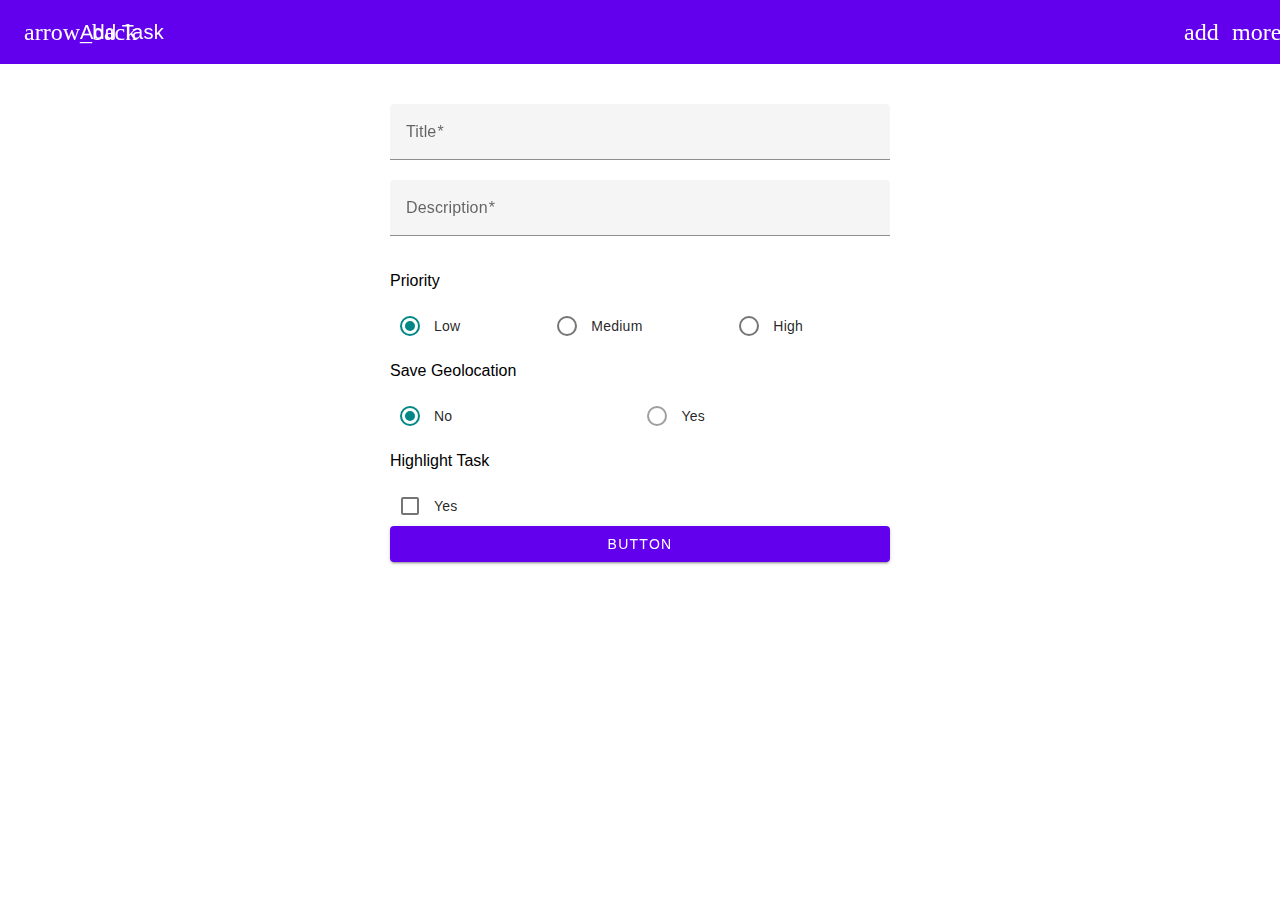
<file: add.html>
<!DOCTYPE html>
<html>
<head>
  <title>Todo App</title>
  <meta name="description" content="This is a ToDo List app. You can managed a list of tasks.">    
  <meta name="viewport" content="width=device-width, initial-scale=1.0">
  <meta name="theme-color" content="#6200ee"/>
  <link href="material-components-web.min.css" rel="stylesheet">
  <script src="material-components-web.min.js"></script>
  <link rel="stylesheet" href="https://fonts.googleapis.com/icon?family=Material+Icons">
  <link rel="stylesheet" href="style.css">
  <link rel="manifest" href="manifest.json" />
  <link rel="apple-touch-icon" href="icon-apple.jpg">      
</head>
<body>

  <header class="mdc-top-app-bar">
    <div class="mdc-top-app-bar__row">
      <section class="mdc-top-app-bar__section mdc-top-app-bar__section--align-start">
        <button class="material-icons mdc-top-app-bar__navigation-icon mdc-icon-button arrow-back" aria-label="Close"><a href="index.html">arrow_back</a></button>          
        <span class="mdc-top-app-bar__title">Add Task</span>
      </section>
      <section class="mdc-top-app-bar__section mdc-top-app-bar__section--align-end" role="toolbar">
        <button class="material-icons mdc-top-app-bar__action-item mdc-icon-button" aria-label="add" onclick="window.location.href='add.html'">add</button>

        <div id="todo-menu-container" class="mdc-menu-surface--anchor">
            <button id="todo-menu-button" class="material-icons mdc-top-app-bar__action-item mdc-icon-button" aria-label="Options">more_vert</button>

            <div class="mdc-menu mdc-menu-surface">
                <ul class="mdc-list" role="menu" aria-hidden="true" aria-orientation="vertical" tabindex="-1">
                    <li class="mdc-list-item" role="menuitem">
                      <span class="mdc-list-item__ripple"></span>
                      <span class="mdc-list-item__text"><a href="index.html">Home</a></span>
                    </li>                      
                    <li class="mdc-list-item" role="menuitem">
                      <span class="mdc-list-item__ripple"></span>
                      <span class="mdc-list-item__text"><a href="add.html">Add Item</a></span>
                    </li>
                    <li class="mdc-list-item" role="menuitem">
                      <span class="mdc-list-item__ripple"></span>
                      <span class="mdc-list-item__text"><a href="help.html">Help</a></span>
                    </li>
                </ul>
            </div>
        </div>
      </section>
    </div>
  </header>

      <main class="mdc-top-app-bar--fixed-adjust">

        <form id="todo-add-form">

          <div class="mdc-form-field">

            <label class="todo-title mdc-text-field mdc-text-field--filled">
              <span class="mdc-text-field__ripple"></span>
              <span class="mdc-floating-label" id="task-title-text">Title</span>
              <input id="task-title" class="mdc-text-field__input" type="text" aria-labelledby="task-title-text" autocomplete="off" required>
              <span class="mdc-line-ripple"></span>
            </label>

          </div>                    

          <div class="mdc-form-field">
            <label class="todo-description mdc-text-field mdc-text-field--filled">
              <span class="mdc-text-field__ripple"></span>
              <span class="mdc-floating-label" id="task-description-text">Description</span>
              <input id="task-description" class="mdc-text-field__input" type="text" aria-labelledby="task-description-text" autocomplete="off" required>
              <span class="mdc-line-ripple"></span>
            </label>
          </div>

          <p class="form-field-title">Priority</p>
          <div class="mdc-form-field">

            <div class="mdc-radio">
            <input class="mdc-radio__native-control" type="radio" id="radio-1" name="priority" value="low" checked>
            <div class="mdc-radio__background">
            <div class="mdc-radio__outer-circle"></div>
            <div class="mdc-radio__inner-circle"></div>
            </div>
            <div class="mdc-radio__ripple"></div>
            </div>
            <label for="radio-1">Low</label>

            <div class="mdc-radio">
              <input class="mdc-radio__native-control" type="radio" id="radio-2" name="priority" value="medium">
              <div class="mdc-radio__background">
              <div class="mdc-radio__outer-circle"></div>
              <div class="mdc-radio__inner-circle"></div>
              </div>
              <div class="mdc-radio__ripple"></div>
            </div>
            <label for="radio-1">Medium</label>

            <div class="mdc-radio">
              <input class="mdc-radio__native-control" type="radio" id="radio-3" name="priority" value="high">
              <div class="mdc-radio__background">
              <div class="mdc-radio__outer-circle"></div>
              <div class="mdc-radio__inner-circle"></div>
              </div>
              <div class="mdc-radio__ripple"></div>
            </div>
            <label for="radio-1">High</label>            

          </div>

          <p class="form-field-title">Save Geolocation</p>
          <div class="mdc-form-field">

            <div class="mdc-radio">
            <input class="mdc-radio__native-control" type="radio" id="geo-1" name="geolocation" value="0" checked>
            <div class="mdc-radio__background">
            <div class="mdc-radio__outer-circle"></div>
            <div class="mdc-radio__inner-circle"></div>
            </div>
            <div class="mdc-radio__ripple"></div>
            </div>
            <label for="radio-1">No</label>

            <div class="mdc-radio">
              <input class="mdc-radio__native-control" type="radio" id="geo-2" name="geolocation" value="1">
              <div class="mdc-radio__background">
              <div class="mdc-radio__outer-circle"></div>
              <div class="mdc-radio__inner-circle"></div>
              </div>
              <div class="mdc-radio__ripple"></div>
            </div>
            <label for="radio-1">Yes</label>            

          </div>          
          
          <p class="form-field-title">Highlight Task</p>
          <div class="mdc-form-field">

            <div class="mdc-checkbox">
              <input type="checkbox"
                     class="mdc-checkbox__native-control"
                     id="todo-highlight"/>
              <div class="mdc-checkbox__background">
                <svg class="mdc-checkbox__checkmark"
                     viewBox="0 0 24 24">
                  <path class="mdc-checkbox__checkmark-path"
                        fill="none"
                        d="M1.73,12.91 8.1,19.28 22.79,4.59"/>
                </svg>
                <div class="mdc-checkbox__mixedmark"></div>
              </div>
              <div class="mdc-checkbox__ripple"></div>
            </div>
            <label for="checkbox-1">Yes</label>

          </div>      

          <div class="mdc-form-field">
            <button class="mdc-button mdc-button--raised foo-button">
              <div class="mdc-button__ripple"></div>
              <span class="mdc-button__label">Button</span>
            </button>                
          </div>

        </form>

      </main>

</body>

<script>

//code for page specific material elements
mdc.textField.MDCTextField.attachTo(document.querySelector('.todo-description'));
mdc.textField.MDCTextField.attachTo(document.querySelector('.todo-title'));
mdc.ripple.MDCRipple.attachTo(document.querySelector('.foo-button'));

//Geo Coordinates
let lat;
let lon;
//code for indexeddb
const request = indexedDB.open("TodoList",5);
let db;

request.onsuccess = function() {
  db = request.result;  
};

const checkbox = mdc.checkbox.MDCCheckbox.attachTo(document.querySelector('.mdc-checkbox'));

  if (navigator.geolocation) {
    navigator.geolocation.getCurrentPosition(function(position){
      lat = position.coords.latitude; 
      lon = position.coords.longitude;
    }, function(error){
      document.getElementById("geo-2").disabled = true;
      switch(error.code) {
        case error.PERMISSION_DENIED:
          alert("Please make sure that the Location is turned on for the device.");
          break;
        case error.POSITION_UNAVAILABLE:
          alert("Location information is unavailable.");
          break;
        case error.TIMEOUT:
          alert("The request to get user location timed out.");
          break;
        case error.UNKNOWN_ERROR:
          alert("An unknown error occurred related to location.");
          break;
      }      
    });
  }

//Submit the form on the page
document.getElementById("todo-add-form").addEventListener("submit",function(e){
  e.preventDefault();

  const todo_title        = document.getElementById("task-title").value;
  const todo_description  = document.getElementById("task-description").value;
  const todo_priority     = document.querySelector('input[name="priority"]:checked').value;
  const todo_geolocation  = document.querySelector('input[name="geolocation"]:checked').value;
  const todo_highlight    = checkbox.checked;
  let curr_geo_location   = null;

  if(todo_geolocation == 1){
    curr_geo_location =[lat,lon];
  }

  var transaction = db.transaction(["tasks"], "readwrite");
  var objectStore = transaction.objectStore("tasks");

  var request = objectStore.add({title: todo_title, description: todo_description, priority: todo_priority, highlight: todo_highlight, geo_location: curr_geo_location});

  request.onsuccess = event => {
    document.getElementById("task-title").value="";
    document.getElementById("task-description").value="";
    window.location.href='index.html'
  };

});

//Code for global material elements
const menu = mdc.menu.MDCMenu.attachTo(document.querySelector(".mdc-menu"));
menu.setAbsolutePosition(100, 100);

const menu_button = document.getElementById("todo-menu-button");

menu_button.addEventListener("click",function(event){
    event.preventDefault();
    menu.open=true;
});

</script>
</html>
</file>
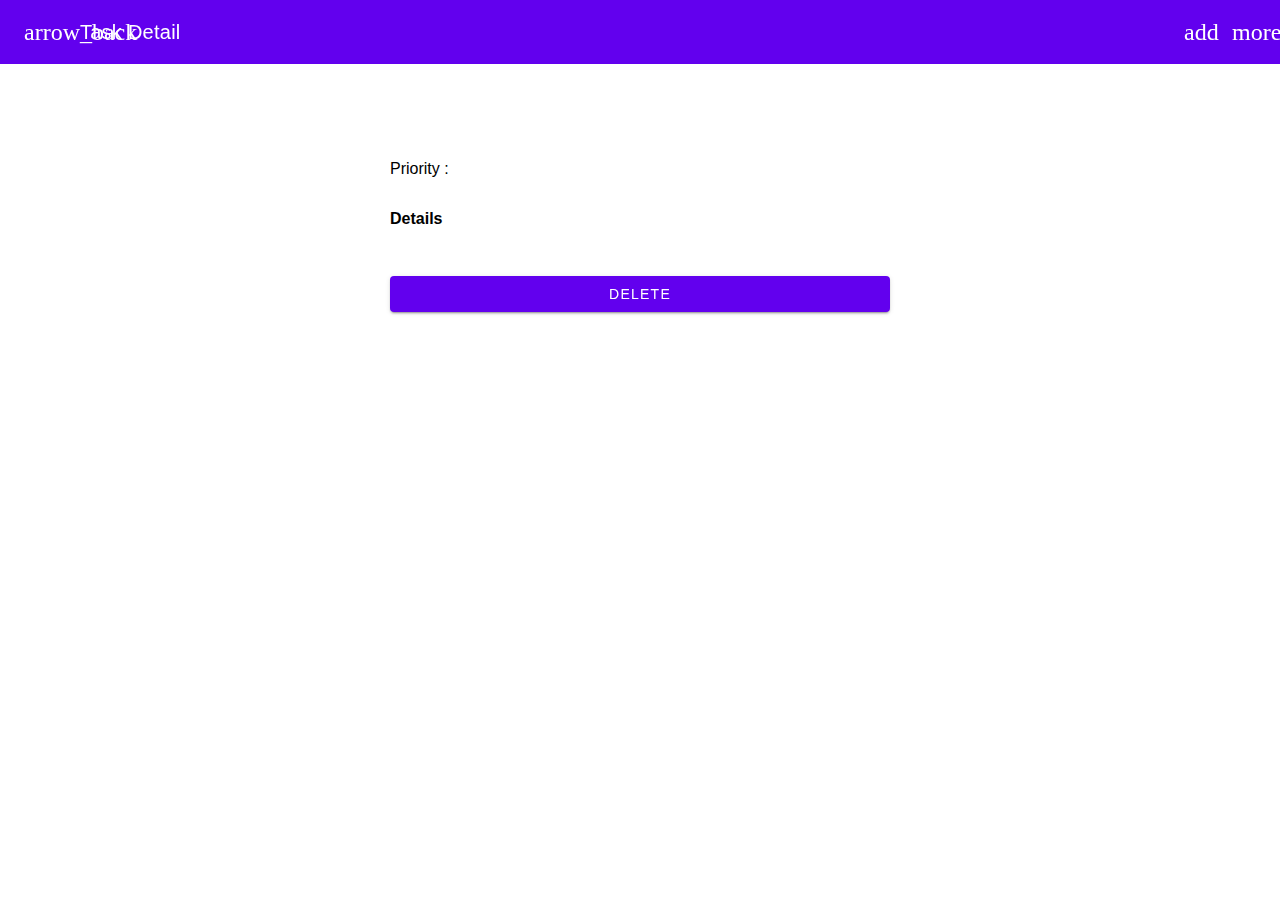
<file: detail.html>
<!DOCTYPE html>
<html>
<head>
  <title>Todo App</title>
  <meta name="description" content="This is a ToDo List app. You can managed a list of tasks.">    
  <meta name="viewport" content="width=device-width, initial-scale=1.0">
  <meta name="theme-color" content="#6200ee"/>
  <link href="material-components-web.min.css" rel="stylesheet">
  <script src="material-components-web.min.js"></script>
  <link rel="stylesheet" href="https://fonts.googleapis.com/icon?family=Material+Icons">
  <link rel="stylesheet" href="style.css">
  <link rel="manifest" href="manifest.json" />
  <link rel="apple-touch-icon" href="icon-apple.jpg">      
</head>
<body>

  <header class="mdc-top-app-bar">
    <div class="mdc-top-app-bar__row">
      <section class="mdc-top-app-bar__section mdc-top-app-bar__section--align-start">
        <button class="material-icons mdc-top-app-bar__navigation-icon mdc-icon-button arrow-back" aria-label="Close"><a href="index.html">arrow_back</a></button>          
        <span class="mdc-top-app-bar__title">Task Detail</span>
      </section>
      <section class="mdc-top-app-bar__section mdc-top-app-bar__section--align-end" role="toolbar">
        <button class="material-icons mdc-top-app-bar__action-item mdc-icon-button" aria-label="add" onclick="window.location.href='add.html'">add</button>

        <div id="todo-menu-container" class="mdc-menu-surface--anchor">
            <button id="todo-menu-button" class="material-icons mdc-top-app-bar__action-item mdc-icon-button" aria-label="Options">more_vert</button>

            <div class="mdc-menu mdc-menu-surface">
                <ul class="mdc-list" role="menu" aria-hidden="true" aria-orientation="vertical" tabindex="-1">
                    <li class="mdc-list-item" role="menuitem">
                      <span class="mdc-list-item__ripple"></span>
                      <span class="mdc-list-item__text"><a href="index.html">Home</a></span>
                    </li>                      
                    <li class="mdc-list-item" role="menuitem">
                      <span class="mdc-list-item__ripple"></span>
                      <span class="mdc-list-item__text"><a href="add.html">Add Item</a></span>
                    </li>
                    <li class="mdc-list-item" role="menuitem">
                      <span class="mdc-list-item__ripple"></span>
                      <span class="mdc-list-item__text"><a href="help.html">Help</a></span>
                    </li>
                </ul>
            </div>
        </div>
      </section>
    </div>
  </header>

    <main class="mdc-top-app-bar--fixed-adjust">

      <div class="detail-container">
        <h2 id="task-title"></h2>
        <p>Priority : <span id="task-priority"></span></p>
        <p><strong>Details</strong></p>
        <p id="task-description"></p>

        <form id="todo-delete-form">

          <div class="mdc-form-field">
            <button class="mdc-button mdc-button--raised foo-button">
              <div class="mdc-button__ripple"></div>
              <span class="mdc-button__label">Delete</span>
            </button>                
          </div>

        </form>

        <div class="mdc-form-field mt-2">
          <button id="task-open-map" class="mdc-button mdc-button--outlined foo-button" style="display:none;">
            <div class="mdc-button__ripple"></div>
            <span class="mdc-button__label">Open Map</span>
          </button>                
        </div>          


      </div>

    </main>
      
</body>

<script>

const task_title        = document.getElementById("task-title");
const task_description  = document.getElementById("task-description");
const task_priority     = document.getElementById("task-priority");
const task_map          = document.getElementById("task-open-map");
let saved_id            = null;

const request = indexedDB.open("TodoList",5);
let db;

request.onsuccess = function() {
  db = request.result;
  getData();
  
};


function getData() {
  // open a read/write db transaction, ready for retrieving the data
  var transaction = db.transaction(["tasks"], "readwrite");

  // report on the success of the transaction completing, when everything is done
  transaction.oncomplete = function(event) {
  };

  transaction.onerror = function(event) {
  };

  // create an object store on the transaction
  var objectStore   = transaction.objectStore("tasks");


  const queryString = window.location.search;
  const urlParams   = new URLSearchParams(queryString);
  const task_id     = urlParams.get('id');
  saved_id          = task_id;

  // Make a request to get a record by key from the object store
  var objectStoreRequest = objectStore.get(parseInt(task_id));

  objectStoreRequest.onsuccess = function(event) {
    // report the success of our request

    var myRecord = objectStoreRequest.result;
    //console.log(myRecord);

    process_geo_location(myRecord.geo_location);
       
    task_title.innerHTML          = myRecord.title;
    task_description.innerHTML    = myRecord.description;
    task_priority.innerHTML       = myRecord.priority;
    

  };

};

function process_geo_location(location){

  if(location == null){
    return;
  }
  else{
    task_map.style.display = "inline-flex";
    console.log(location[0]);
    console.log(location[1]);

    task_map.addEventListener("click", function(){
      window.open("http://www.google.com/maps/place/"+location[0]+","+location[1]);
    });

  }

}

//Code for the delete button
document.getElementById("todo-delete-form").addEventListener("submit",function(e){
  e.preventDefault();

  var transaction = db.transaction(["tasks"], "readwrite");
  
  let request = transaction.objectStore("tasks").delete(parseInt(saved_id));

  // report that the data item has been deleted
  transaction.oncomplete = function() {
    //console.log("Deleted");
    window.location.href = 'index.html'; //redirect to the homepage after deleting
  };

});

//Code for the Material Menu
const menu = mdc.menu.MDCMenu.attachTo(document.querySelector(".mdc-menu"));
menu.setAbsolutePosition(100, 100);

const menu_button = document.getElementById("todo-menu-button");

menu_button.addEventListener("click",function(event){
    event.preventDefault();
    menu.open=true;
});

</script>
</html>
</file>
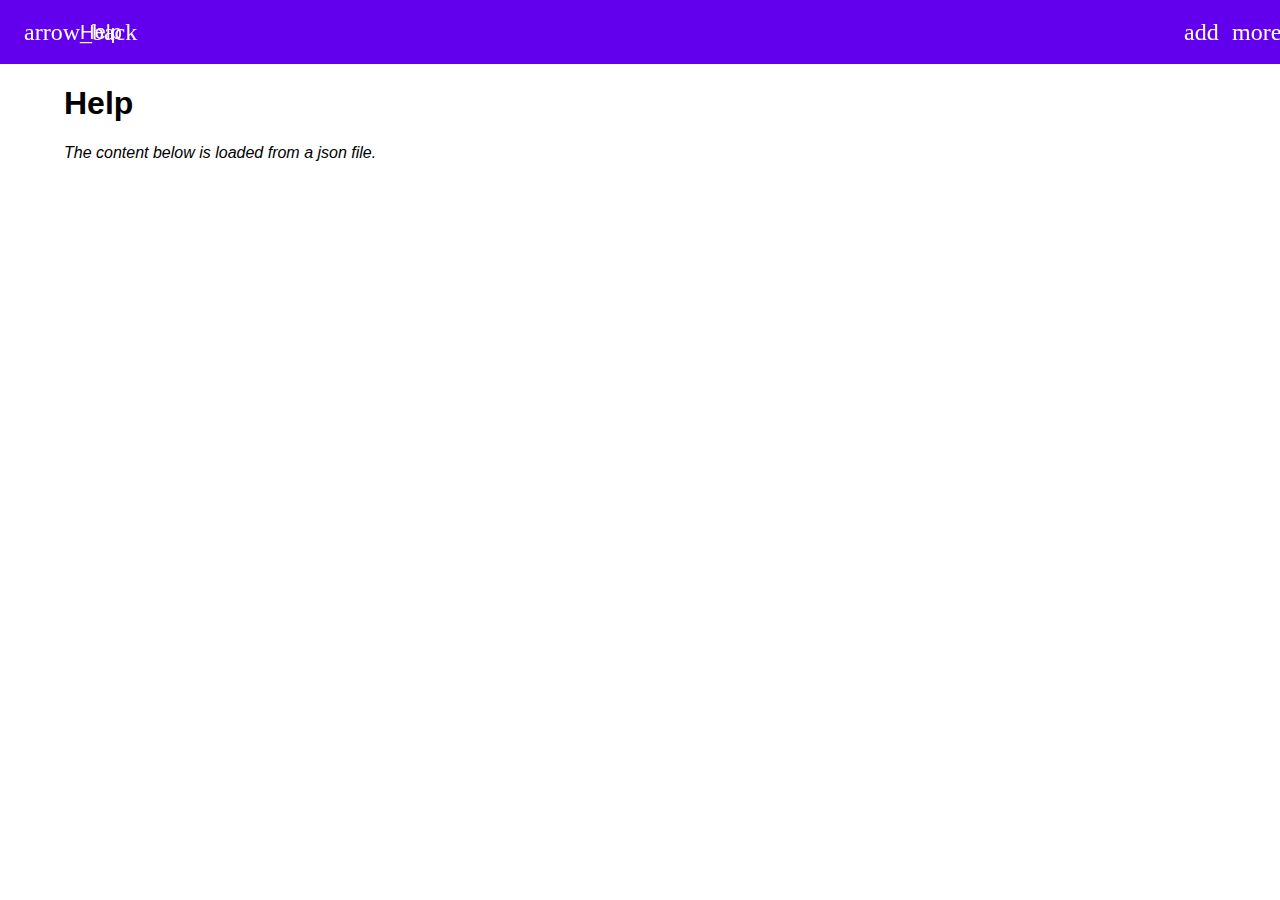
<file: help.html>
<!DOCTYPE html>
<html>
<head>
  <title>Todo App</title>
  <meta name="description" content="This is a ToDo List app. You can managed a list of tasks.">     
  <meta name="viewport" content="width=device-width, initial-scale=1.0">
  <meta name="theme-color" content="#6200ee"/>
  <link href="material-components-web.min.css" rel="stylesheet">
  <script src="material-components-web.min.js"></script>
  <link rel="stylesheet" href="https://fonts.googleapis.com/icon?family=Material+Icons">
  <link rel="stylesheet" href="style.css">
  <link rel="manifest" href="manifest.json" />
  <link rel="apple-touch-icon" href="icon-apple.jpg">      
</head>
<body>

  <header class="mdc-top-app-bar">
    <div class="mdc-top-app-bar__row">
      <section class="mdc-top-app-bar__section mdc-top-app-bar__section--align-start">
        <button class="material-icons mdc-top-app-bar__navigation-icon mdc-icon-button arrow-back" aria-label="Close"><a href="index.html">arrow_back</a></button>          
        <span class="mdc-top-app-bar__title">Help</span>
      </section>
      <section class="mdc-top-app-bar__section mdc-top-app-bar__section--align-end" role="toolbar">
        <button class="material-icons mdc-top-app-bar__action-item mdc-icon-button" aria-label="add" onclick="window.location.href='add.html'">add</button>

        <div id="todo-menu-container" class="mdc-menu-surface--anchor">
            <button id="todo-menu-button" class="material-icons mdc-top-app-bar__action-item mdc-icon-button" aria-label="Options">more_vert</button>

            <div class="mdc-menu mdc-menu-surface">
                <ul class="mdc-list" role="menu" aria-hidden="true" aria-orientation="vertical" tabindex="-1">
                    <li class="mdc-list-item" role="menuitem">
                      <span class="mdc-list-item__ripple"></span>
                      <span class="mdc-list-item__text"><a href="index.html">Home</a></span>
                    </li>                      
                    <li class="mdc-list-item" role="menuitem">
                      <span class="mdc-list-item__ripple"></span>
                      <span class="mdc-list-item__text"><a href="add.html">Add Item</a></span>
                    </li>
                    <li class="mdc-list-item" role="menuitem">
                      <span class="mdc-list-item__ripple"></span>
                      <span class="mdc-list-item__text"><a href="help.html">Help</a></span>
                    </li>
                </ul>
            </div>
        </div>
      </section>
    </div>
  </header>

    <main class="mdc-top-app-bar--fixed-adjust">

      <div class="help-container">
        <h1>Help</h1>
        <p class="help-before">The content below is loaded from a json file.</p>
        <div id="help-content"></div>
      </div>

    </main>
      
</body>

<script>

fetch('https://mobileapp-903ad.web.app/help.json').then(  result => result.json() ).then(function (data){  

  const help_content = document.getElementById("help-content");
  
  for(let i=0; i<data.length; i++){
    help_content.innerHTML = help_content.innerHTML +'<div class="help-item"><h2 class="help-title">'+parseInt(i+1)+' .'+data[i].title+'</h2><p class="help-description">'+data[i].description+'</p></div>';
  }

});


//Code for the Material Menu
const menu = mdc.menu.MDCMenu.attachTo(document.querySelector(".mdc-menu"));
menu.setAbsolutePosition(100, 100);

const menu_button = document.getElementById("todo-menu-button");

menu_button.addEventListener("click",function(event){
    event.preventDefault();
    menu.open=true;
});

</script>
</html>
</file>
<file: style.css>
body {
    margin: 0px;
}

h1,h2,h3,h4,h5,h6 {
    font-family: Arial;
}

p{
    font-family: Arial;
}

.mt-2{
    margin-top:20px;
}

.mdc-menu-surface--open {
    width: 150px;
}

.mdc-list-item__text a,li.mdc-list-item a,.arrow-back a{
    text-decoration: none;
    color:inherit;
}
#todo-menu-container span.mdc-list-item__text {
    width: 100%;
}

#todo-menu-container .mdc-list-item__text a {
    width: 100%;
    display: block;
}

#todo-menu-container .mdc-list-item{
    padding-top:8px;
    padding-bottom:8px;
}

.detail-container,.help-container,.battery-container{
    max-width:90%;
    margin-left:auto;
    margin-right:auto;
}

.mdc-fab{
    background-color: #6200ee;
}

/*Home page*/
main .mdc-list-item {
    padding-top: 16px;
    padding-bottom: 16px;
}

main li.mdc-list-item:not(.todo-highlight) {
    border-bottom: 1px solid #ccc;
}

.battery-container strong{
    text-transform: capitalize;
}

main li.mdc-list-item.todo-highlight {
    background: #6200ee;
    color: #fff;
}

div#add-task-fab {
    position: fixed;
    right: 5%;
    bottom: 10%;
}

/*Add task page*/
#todo-add-form {
    max-width: 90%;
    margin-left: auto;
    margin-right: auto;
    display: flex;
    flex-direction: column;
    margin-top: 40px;
    width: 500px;
}

#todo-add-form .mdc-text-field--filled {
    width: 100%;
    margin-bottom: 20px;
}

#todo-add-form button.mdc-button {
    width: 100%;
}

/*Details page*/
#task-priority{
    text-transform: capitalize;
}

.detail-container{
    max-width: 90%;
    margin-left: auto;
    margin-right: auto;
    display: flex;
    flex-direction: column;
    margin-top: 40px;
    width: 500px;    
}

.detail-container button.mdc-button, .detail-container .mdc-form-field{
    width:100%;
}

/*Help page*/
.help-before{
    font-style:italic;
}
.help-item {
    padding-bottom: 10px;
    border-bottom: 1px solid #ccc;
}

/* fallback */
@font-face {
    font-family: 'Material Icons';
    font-style: normal;
    font-weight: 400;
    src: url(https://fonts.gstatic.com/s/materialicons/v126/flUhRq6tzZclQEJ-Vdg-IuiaDsNcIhQ8tQ.woff2) format('woff2');
  }
  
  .material-icons {
    font-family: 'Material Icons';
    font-weight: normal;
    font-style: normal;
    font-size: 24px;
    line-height: 1;
    letter-spacing: normal;
    text-transform: none;
    display: inline-block;
    white-space: nowrap;
    word-wrap: normal;
    direction: ltr;
    -webkit-font-feature-settings: 'liga';
    -webkit-font-smoothing: antialiased;
  }
  

@media (prefers-color-scheme: dark) {
    body {
        background-color: black;
        color: white;
    }
    .mdc-form-field {
        color:#fff;
    }
    .mdc-radio .mdc-radio__native-control:enabled:checked+.mdc-radio__background .mdc-radio__outer-circle,.mdc-radio .mdc-radio__native-control:enabled+.mdc-radio__background .mdc-radio__inner-circle{
        border-color:#fff;
    }
    .mdc-radio .mdc-radio__native-control:enabled:not(:checked)+.mdc-radio__background .mdc-radio__outer-circle{
        border-color:#fff;
    }
    .mdc-checkbox .mdc-checkbox__native-control:enabled:not(:checked):not(:indeterminate):not([data-indeterminate=true])~.mdc-checkbox__background {
        border-color: #fff!important;
    }    
}
</file>
